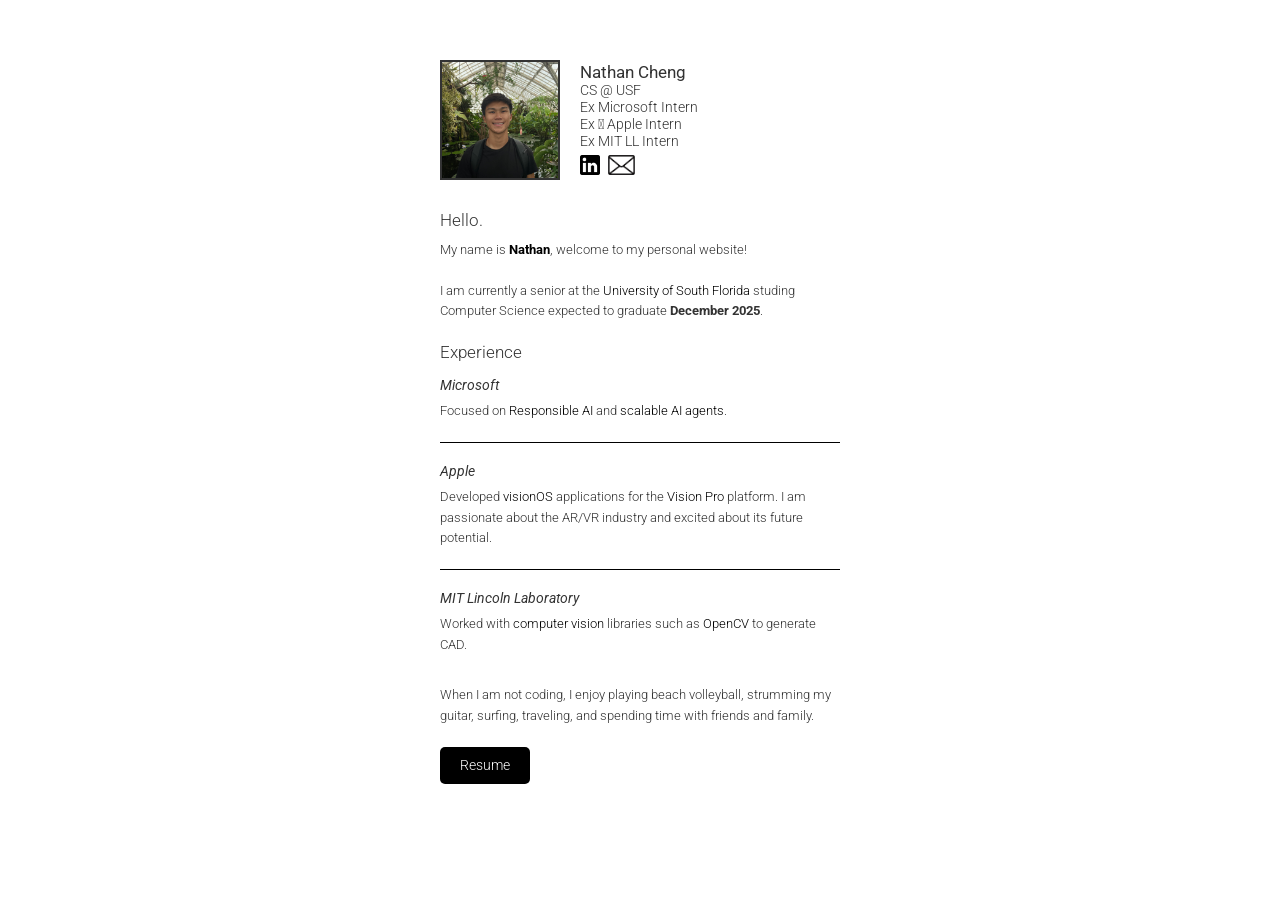
<file: index.html>
<!DOCTYPE html>
<html lang="en">
<head>
    <meta charset="UTF-8">
    <meta name="viewport" content="width=device-width, initial-scale=1.0">
    <title>Nathan Cheng</title>
    <link href="https://fonts.googleapis.com/css2?family=Roboto:wght@300;400;500&display=swap" rel="stylesheet">
    <link rel="stylesheet" href="styles.css">
    <link rel="icon" href="icon.png" type="image/png">
</head>
<body>
    <div class="container">
        <div class="profile">
            <img src="nathan.jpg" class="profile-image">
            <div class="profile-info">
                <h1 class="profile-title">Nathan Cheng</h1>
                <p class="profile-header">CS @ USF</p>
                <p class="profile-header">Ex Microsoft Intern</p>
                <p class="profile-header">Ex  Apple Intern</p>
                <p class="profile-header">Ex MIT LL Intern</p>
                <div class="social-icons">
                    <a href="https://www.linkedin.com/in/nathanjcheng/"><img src="linkedin.png"></a>
                    <a href="mailto:nathancheng7@gmail.com"><img src="email.png"></a>
                </div>
            </div>
        </div>
        <div class="intro">
            <h2>Hello.</h2>
            <p> 
                My name is <span style="color: black; font-weight: bold;">Nathan</span>, welcome to my personal website!
            </p>
            <p> 
                I am currently a senior at the <span style="color: black;">University of South Florida</span>
                studing Computer Science expected to graduate <span style="font-weight: bold;">December 2025</span>. 
            </p>
            <div class="experience-section">
                <h2>Experience</h2>
                <div class="experience-item">
                    <h3><em>Microsoft</em></h3>
                    <p>
                        Focused on <span style="color: black;">Responsible AI</span> and <span style="color: black;">scalable AI agents</span>.
                    </p>
                </div>
                <div class="experience-item">
                    <h3><em>Apple</em></h3>
                    <p>
                        Developed <span style="color: black;">visionOS</span> applications for the <span style="color: black;">Vision Pro</span> platform.
                        I am passionate about the AR/VR industry and excited about its future potential.
                    </p>
                </div>
                <div class="experience-item">
                    <h3><em>MIT Lincoln Laboratory</em></h3>
                    <p>
                        Worked with <span style="color: black;">computer vision</span> libraries such as <span style="color: black;">OpenCV</span> to generate CAD.
                    </p>
                </div>
            </div>
            <p>
                When I am not coding, I enjoy playing beach volleyball, strumming my guitar,
                surfing, traveling, and spending time with friends and family.
            </p>
            <a href="NathanCheng2026.pdf" class="resume-button" target="_blank">Resume</a>
        </div>
    </div>
</body>
</html>
</file>
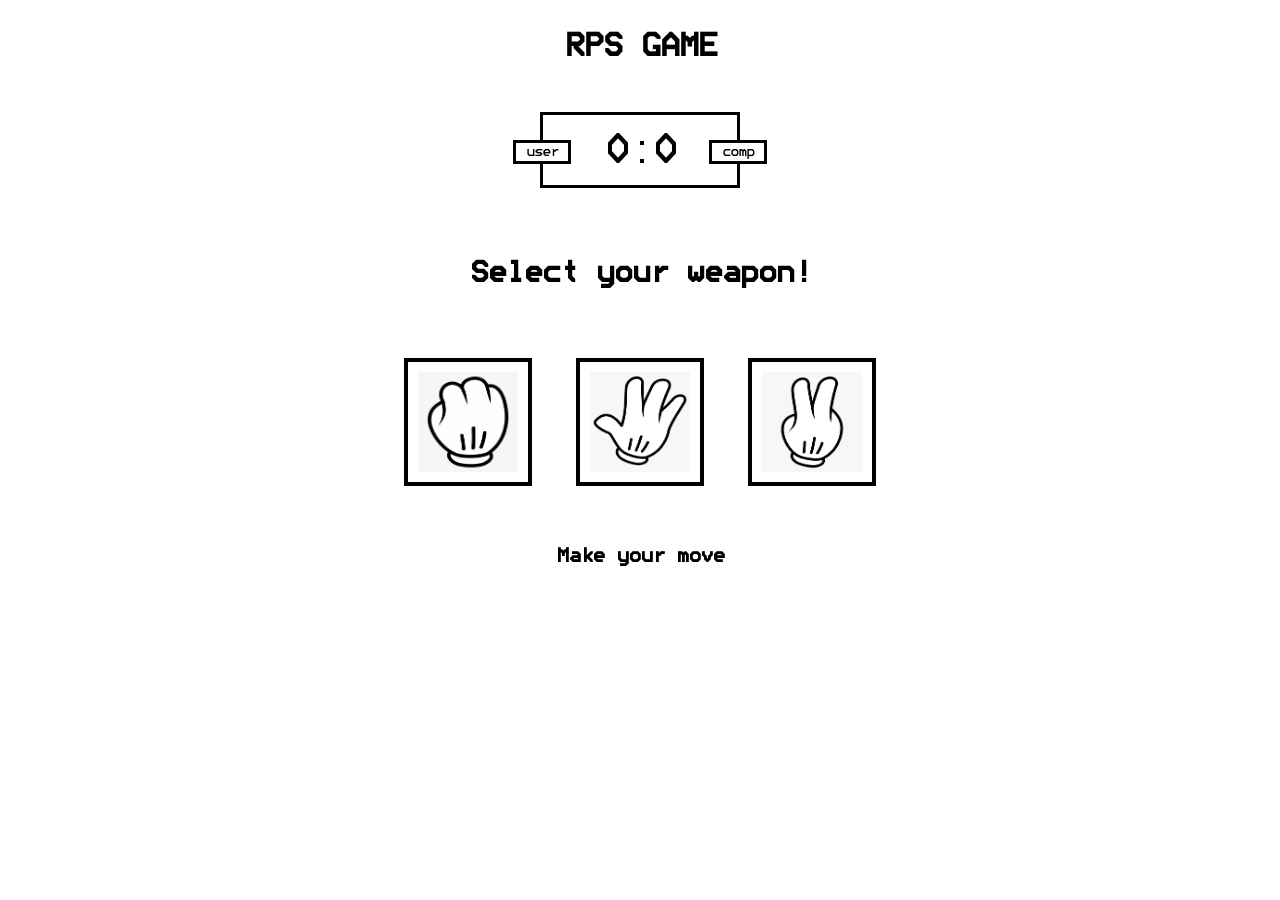
<file: rpsgame/index.html>
<!<!DOCTYPE html>
<html>
  <head>
    <meta charset="UTF-8">
    <title>RPS</title>
    <link rel="stylesheet" href="style.css">
  </head>

  <body>
    <header>
    <h1>RPS GAME</h1>
    </header>
    <div class="score-board">
      <div id="user-label" class="badge">user</div>
      <div id="computer-label" class="badge">comp</div>
      <span id="user-score">0</span>:<span id="computer-score">0</span>
    </div>

    <div class="result">
      <p>Select your weapon!</p>
    </div>

    <div class="choices">
      <div class="choice" id="r">
        <img src="rock.png"width="100"height="100" alt="">
      </div>
      <div class="choice" id="p">
        <img src="paper.png"width="100"height="100" alt="">
      </div>
      <div class="choice" id="s">
        <img src="scissor.png"width="100"height="100" alt="">
      </div>
    </div>

    <p id="action-message">Make your move</p>

    <script src="app.js" charset="utf-8"></script>

  </body>
<html>
</file>
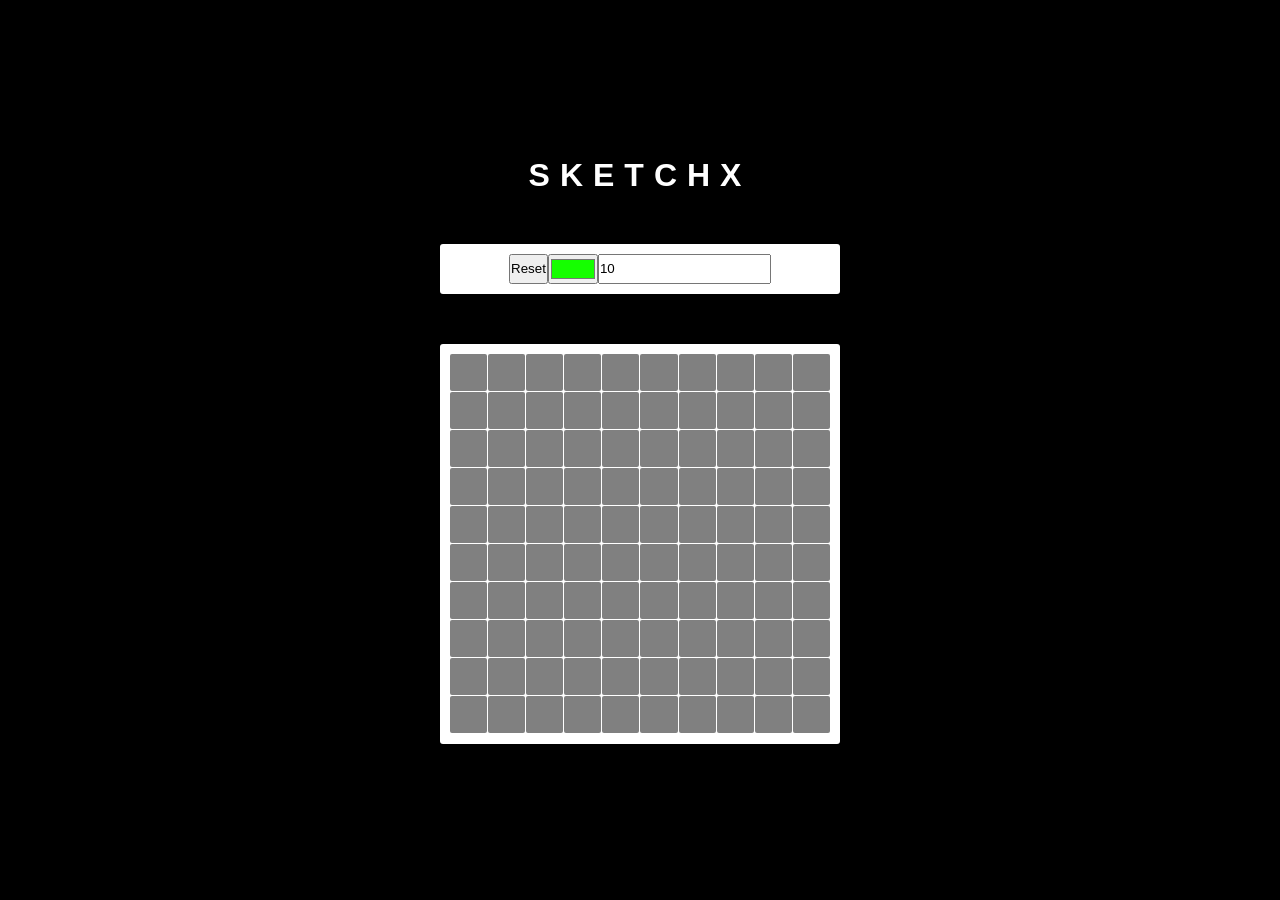
<file: sketchx/index.html>
<!DOCTYPE html>
<html lang="en">
<head>
  <meta charset="UTF-8">
  <meta name="viewport" content="width=device-width, initial-scale=1.0">
  <link rel="stylesheet" href="style.css">
  <title>SketchX</title>
</head>
<body>
  <h1> SKETCHX </h1>
  <div class="navbar">
    <button class="btn">Reset</button>
    <input type="color" value="#15ff00" class="color">
    <input type="number" value="10" class="size">
  </div>
  <div class="container">
  </div>
  <script src="app.js"></script>
</body>
</html>
</file>
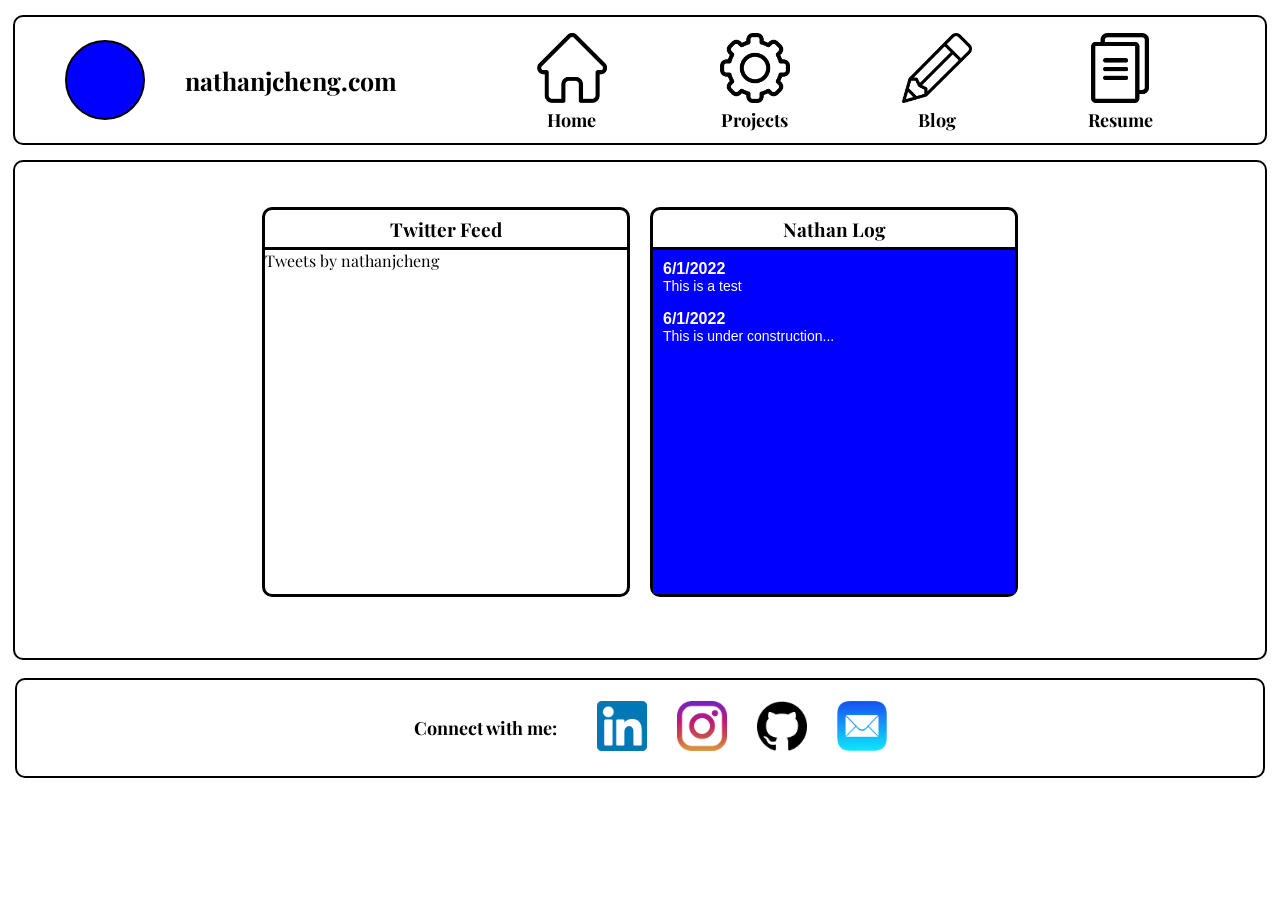
<file: blog.html>
<!DOCTYPE html>
<head>
    <meta charset="UTF-8">
    <link rel="stylesheet" href="style.css">
    <title>Nathan Cheng</title>
    <link rel="preconnect" href="https://fonts.googleapis.com">
    <link rel="preconnect" href="https://fonts.gstatic.com" crossorigin>
    <link href="https://fonts.googleapis.com/css2?family=Kanit&family=Playfair+Display:wght@500&display=swap" rel="stylesheet">
    <link rel="icon" href="blue.png">
</head>
<body>
    <div class="header">
        <div class = "header-block">
            <div class = "profile"></div>
            <div class = "name">nathanjcheng.com</div>
            <div class = "tabs">
                <a href="index.html">
                <div class = "tab" id="home"><img src="icons/home.png"
                    width="70"
                    height ="70"
                    class = "marginicon"
                    ><span class="caption">Home</span></div>
                </a>
                <a href="projects.html">
                <div class = "tab" id="projects"><img src="icons/projects.png"
                    width="70"
                    height ="70"
                    class = "marginicon"
                    ><span class="caption">Projects</span></div>
                </a>
                <a href="blog.html">
                <div class = "tab" id = "blog"><img src="icons/blog.png"
                    width="70"
                    height ="70"
                    class = "marginicon"
                    ><span class="caption">Blog</span></div>
                </a>
                <a href="resume.html">
                <div class = "tab" id = "resume"><img src="icons/resume.png"
                    width="70"
                    height ="70"
                    class = "marginicon"
                    ><span class="caption">Resume</span></div>
                </a>
            </div>
        </div>
    </div>
    <div class = "bodyblock">  
        <div class = "blogdisplay">
            <div class = "twitterfeedblock">
                <div class = "blogcaption">Twitter Feed</div>
                <div class = "twitterfeed">
                    <a class="twitter-timeline" data-width="400" data-height="343" data-theme="light" href="https://twitter.com/nathanjcheng?ref_src=twsrc%5Etfw">Tweets by nathanjcheng</a> <script async src="https://platform.twitter.com/widgets.js" charset="utf-8"></script>
                </div>
            </div>
            <div class = "nathanlogblock">
                <div class = "blogcaption">Nathan Log</div>
                <div class = "nathanlogdisplay">


                    <span class="logfont">
                        6/1/2022
                    </span>
                    <br>
                    <span class="logfonttext">This is a test</span>
                    <br>
                    <br>
                    <span class="logfont">
                        6/1/2022
                    </span>
                    <br>
                    <span class="logfonttext">This is under construction...</span>


                </div>
            </div>
        </div>
        <div class = "contactblock">
            <span style="font-size: 18px; font-weight: bold;">Connect with me: </span>
            <div class = "socials">
                <a href="https://www.linkedin.com/in/nathanjcheng/">
                <img src = "socials/linkedin.png" width="50px" height="50px">
                </a>
                <a href="https://www.instagram.com/nathanjcheng/">
                <img src = "socials/instagram.png" width="50px" height="50px">
                </a>
                <a href="https://github.com/nathanjcheng">
                <img src = "socials/github.png" width="50px" height="50px">
                </a>
                <a href="mailto:nathancheng7@gmail.com">
                <img src = "socials/mail.png" width="50px" height="50px">
                </a>
            </div>
        </div>
        <div class = "footer">
        </div>
    </div>
</body>
</file>
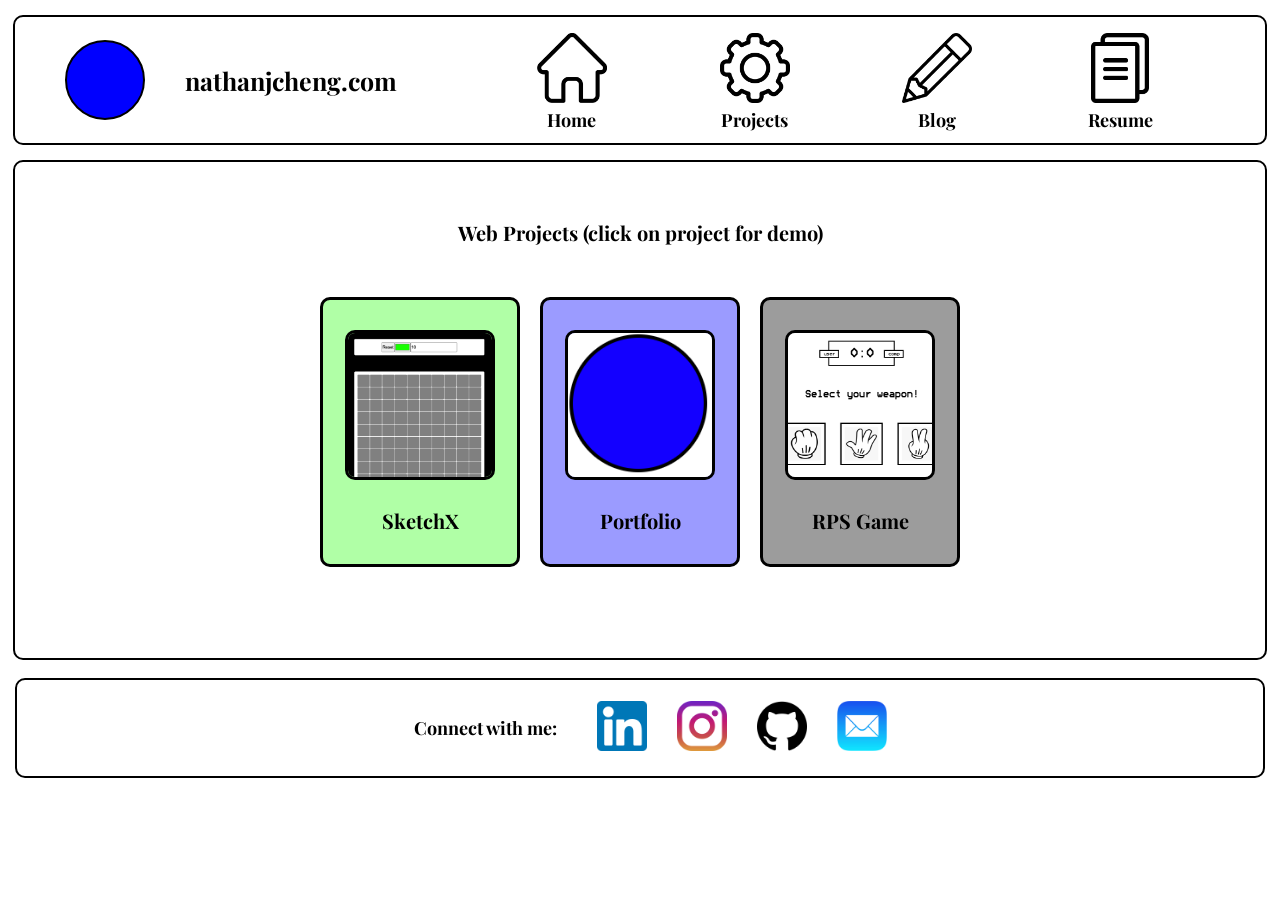
<file: projects.html>
<!DOCTYPE html>
<head>
    <meta charset="UTF-8">
    <link rel="stylesheet" href="style.css">
    <title>Nathan Cheng</title>
    <link rel="preconnect" href="https://fonts.googleapis.com">
    <link rel="preconnect" href="https://fonts.gstatic.com" crossorigin>
    <link href="https://fonts.googleapis.com/css2?family=Kanit&family=Playfair+Display:wght@500&display=swap" rel="stylesheet">
    <link rel="icon" href="blue.png">
</head>
<body>
    <div class="header">
        <div class = "header-block">
            <div class = "profile"></div>
            <div class = "name">nathanjcheng.com</div>
            <div class = "tabs">
                <a href="index.html">
                <div class = "tab" id="home"><img src="icons/home.png"
                    width="70"
                    height ="70"
                    class = "marginicon"
                    ><span class="caption">Home</span></div>
                </a>
                <a href="projects.html">
                <div class = "tab" id="projects"><img src="icons/projects.png"
                    width="70"
                    height ="70"
                    class = "marginicon"
                    ><span class="caption">Projects</span></div>
                </a>
                <a href="blog.html">
                <div class = "tab" id = "blog"><img src="icons/blog.png"
                    width="70"
                    height ="70"
                    class = "marginicon"
                    ><span class="caption">Blog</span></div>
                </a>
                <a href="resume.html">
                <div class = "tab" id = "resume"><img src="icons/resume.png"
                    width="70"
                    height ="70"
                    class = "marginicon"
                    ><span class="caption">Resume</span></div>
                </a>
            </div>
        </div>
    </div>
    <div class = "bodyblock">
        <div class = "projectbody">
            <div class = "projectheader">
                <span style="font-size: 20px; font-weight: bold;">
                Web Projects (click on project for demo)
                </span>
                </div>
            <div class = "projectdisplay">
                <a href="sketchx/index.html">
                <div class = "pblock" style="background-color:rgba(64, 255, 39, 0.41)">
                    <div class = "pdemo">
                    <img src = "sketchx.png">
                    </div>
                    <div class = "pcaption">SketchX
                    </div>
                </div>
                </a>
                <a href="index.html">
                <div class = "pblock" style="background-color:rgba(0, 0, 255, 0.394)">
                    <div class = "pdemo">
                    <img src = "profile.png">
                    </div>
                    <div class = "pcaption">Portfolio</div>
                </div>
                </a>
                <a href="rpsgame/index.html">
                <div class = "pblock" style="background-color:rgba(0, 0, 0, 0.387)">
                    <div class = "pdemo">
                    <img src = "rpsgame.png">
                    </div>
                    <div class = "pcaption">RPS Game</div>
                </div>
                </a>
            </div>
        </div>
        <div class = "contactblock">
            <span style="font-size: 18px; font-weight: bold;">Connect with me: </span>
            <div class = "socials">
                <a href="https://www.linkedin.com/in/nathanjcheng/">
                <img src = "socials/linkedin.png" width="50px" height="50px">
                </a>
                <a href="https://www.instagram.com/nathanjcheng/">
                <img src = "socials/instagram.png" width="50px" height="50px">
                </a>
                <a href="https://github.com/nathanjcheng">
                <img src = "socials/github.png" width="50px" height="50px">
                </a>
                <a href="mailto:nathancheng7@gmail.com">
                <img src = "socials/mail.png" width="50px" height="50px">
                </a>
            </div>
        </div>
        <div class = "footer">
        </div>
    </div>
</body>
</file>
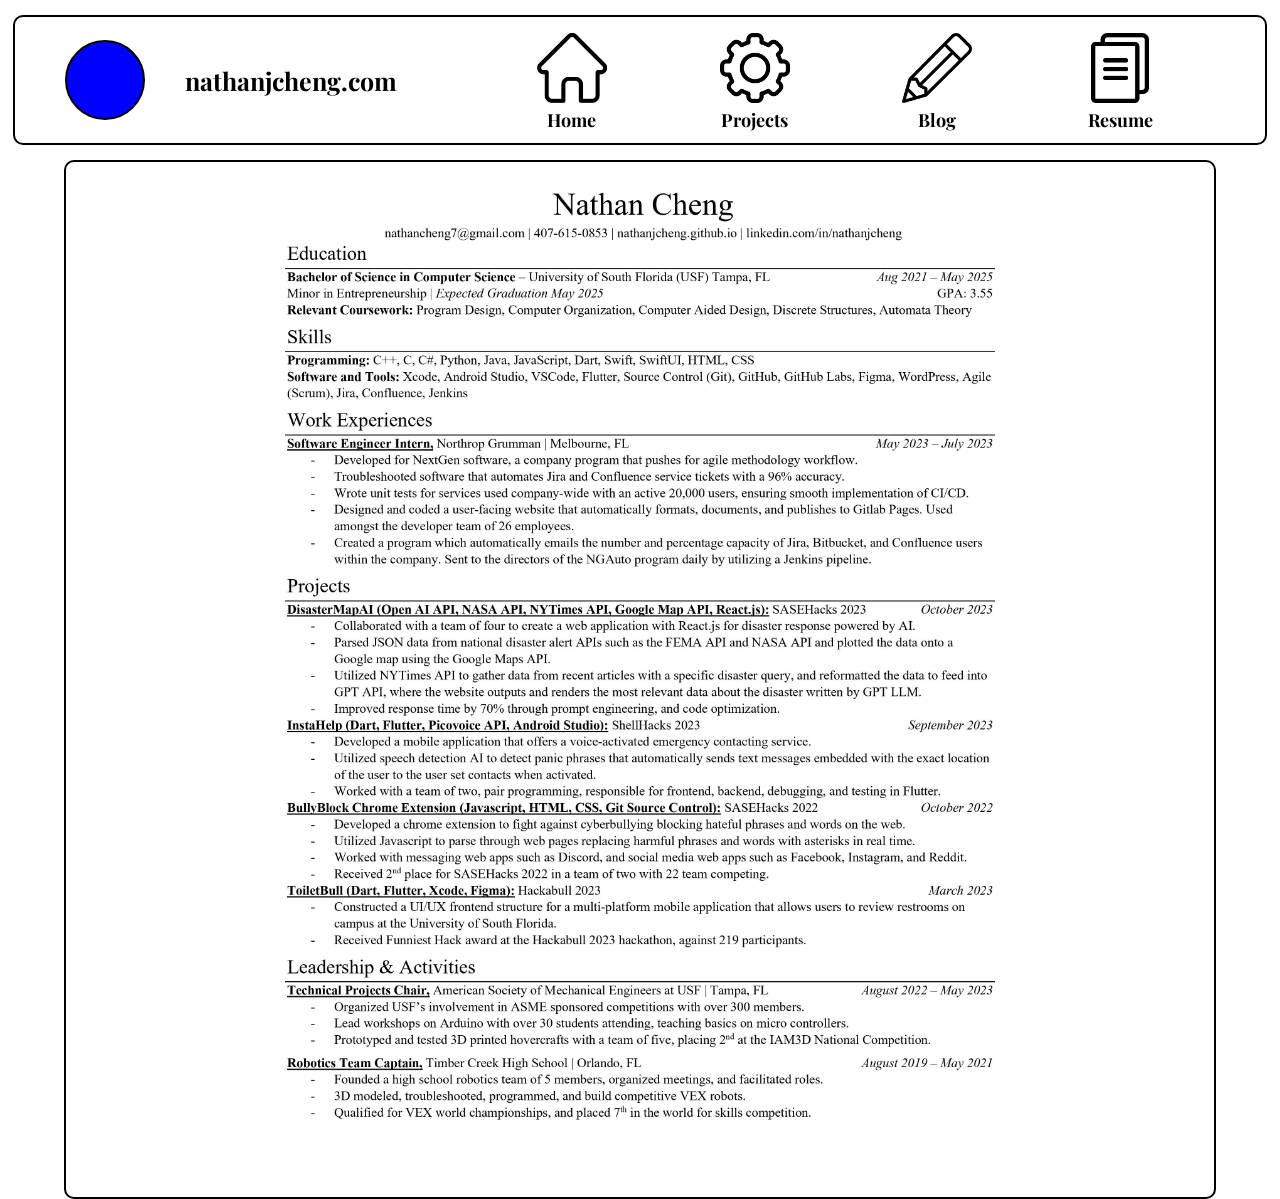
<file: resume.html>
<!DOCTYPE html>
<head>
    <meta charset="UTF-8">
    <link rel="stylesheet" href="style.css">
    <title>Nathan Cheng</title>
    <link rel="preconnect" href="https://fonts.googleapis.com">
    <link rel="preconnect" href="https://fonts.gstatic.com" crossorigin>
    <link href="https://fonts.googleapis.com/css2?family=Kanit&family=Playfair+Display:wght@500&display=swap" rel="stylesheet">
    <link rel="icon" href="blue.png">
</head>
<body>
    <div class="header">
        <div class = "header-block">
            <div class = "profile"></div>
            <div class = "name">nathanjcheng.com</div>
            <div class = "tabs">
                <a href="index.html">
                <div class = "tab" id="home"><img src="icons/home.png"
                    width="70"
                    height ="70"
                    class = "marginicon"
                    ><span class="caption">Home</span></div>
                </a>
                <a href="projects.html">
                <div class = "tab" id="projects"><img src="icons/projects.png"
                    width="70"
                    height ="70"
                    class = "marginicon"
                    ><span class="caption">Projects</span></div>
                </a>
                <a href="blog.html">
                <div class = "tab" id = "blog"><img src="icons/blog.png"
                    width="70"
                    height ="70"
                    class = "marginicon"
                    ><span class="caption">Blog</span></div>
                </a>
                <a href="resume.html">
                <div class = "tab" id = "resume"><img src="icons/resume.png"
                    width="70"
                    height ="70"
                    class = "marginicon"
                    ><span class="caption">Resume</span></div>
                </a>
            </div>
        </div>
    </div>
    <div class = "bodyblockresume">  
            <img src="resume.jpg"style="overflow-y: scroll"  width="800px"/>
    </div>
</body>
</file>
<file: styles.css>
/* Basic reset */
* {
    margin: 0;
    padding: 0;
    box-sizing: border-box;
}

body {
    font-family: 'Roboto', sans-serif;
    font-weight: 300;
    font-size: 0.9em;
    color: #333;
    display: flex;
    flex-direction: column; /* Added for vertical centering */
    align-items: center; /* Center items horizontally */
    min-height: 100vh; /* Ensures body takes full height */
    padding: 20px;
    background-color: #fff;
}

.container {
    max-width: 400px;
    width: 100%;
    margin: 0 auto;
}

/* Profile section */
.profile {
    display: flex;
    align-items: center;
    margin-top: 40px;
    margin-bottom: 20px;
}

.profile-image {
    width: 120px;
    height: 120px;
    border: 2px solid #333;
    margin-right: 20px;
    object-fit: cover;
}

.profile-info {
    display: flex;
    flex-direction: column;
}

.profile-title {
    font-size: 1.2em;
    font-weight: 400;
}

.profile-name {
    font-size: 1em;
    color: #666;
}

.profile-header {
    font-weight: 300;
}

.social-icons {
    margin-top: 5px;
}

.social-icons a {
    margin-right: 5px;
}

.social-icons img {
    height: 20px;
    transition: transform 0.2s ease; /* Add transition for social icons */
}

.social-icons a:hover img {
    transform: scale(1.2); /* Increase size on hover */
}

.intro {
    text-align: left;
    max-width: 500px;
    margin-top: 30px;
}

.intro h2 {
    font-size: 1.2em;
    margin-bottom: 10px;
    font-weight: 300;
}

.intro p {
    font-size: 0.9em;
    line-height: 1.6;
    margin-bottom: 20px; 
}

.resume-button {
    display: inline-block;
    background-color: black; 
    color: white;
    padding: 10px 20px;
    text-decoration: none;
    border-radius: 5px;
    font-weight: 300;
    transition: transform 0.2s ease, background-color 0.2s ease; /* Apply transition here */
}

.resume-button:hover {
    transform: scale(1.05); /* Increase size on hover */
}

.experience-section {
    margin-top: 20px;
    margin-bottom: 5px;
}

.experience-section h2 {
    font-size: 1.2em;
    margin-bottom: 15px;
    font-weight: 300;
}

.experience-item {
    margin-bottom: 20px;
    padding-bottom: 20px;
    border-bottom: 1px solid #000;
}

.experience-item:last-child {
    border-bottom: none;
    padding-bottom: 10px;
}

.experience-item h3 {
    font-size: 0.95em;
    margin-bottom: 8px;
    color: #333;
    font-weight: 300;
}

.experience-item h3 em {
    font-weight: 400;
}

.experience-item p {
    font-size: 0.9em;
    line-height: 1.6;
    margin-bottom: 0;
}
</file>
<file: rpsgame/style.css>
@font-face { font-family: bedstead; src: url('bedstead.otf'); }

* {
  margin: 0;
  padding: 0;
  box-sizing: border-box;
}

header {
  background-color: white;
  text-align: center;
  padding: 30px;
}

header > h1 {
  color: black;
  font-family: bedstead;
}

.score-board {
  margin: 20px auto;
  border: 3px solid black;
  width: 200px;
  font-size: 40px;
  font-family: bedstead;
  text-align: center;
  padding: 15px 20px;
  position: relative;
}

.badge {
  background: white;
  background-color: white;
  border: 3px solid black;
  font-size: 14px;
  padding: 2px 10px;
  font-family: bedstead;
}

#user-label {
  position: absolute;
  top: 25px;
  left: -30px;
}
#computer-label {
  position: absolute;
  top: 25px;
  right: -30px;
}

.result {
  font-size: 30px;
  font-weight: bold;
  text-align: center;
  font-family: bedstead;
  padding: 50px;
}

.choices {
  margin: 20px 0;
  text-align: center;
}
.choice {
  border: 4px solid black;
  display: inline-block;
  margin: 0 20px;
  padding: 10px;
  transition: all 0.3s ease;
}

.choice:hover {
  cursor: pointer;
  background: red;
}

#action-message {
  padding: 40px;
  text-align: center;
  font-family: bedstead;
  font-weight: bold;
  font-size: 20px;
}
</file>
<file: sketchx/style.css>
*{
    padding: 0;
    margin: 0;
    box-sizing:border-box;
}
html, body {
  height:100%
}
body {
  background-color: black;
  display: flex;
  justify-content: center;
  color:white;
  align-items: center;
  flex-direction:column;
}

.navbar, .container {
  margin-top: 50px;
  background-color: white;
  padding: 10px;
  border-radius: 3px;
  width: 400px;
}
h1{
  font-family: Helvetica;
  font-weight: bold;
  letter-spacing: 10px;
}
.navbar{
  display: flex;
  justify-content: center;
  align-items: center;
}

.btn, input{
  height: 30px;
}

.container{
  --size: 4;
  height: 400px;
  display:grid;
  grid-template-columns: repeat(var(--size), 1fr);
  grid-template-rows: repeat(var(--size), 1fr);
  gap:1px;
}
.pixel{
  background-color: gray;
  border-radius: 2px;
}
</file>
<file: style.css>
*{
    padding: 0;
    margin: 0;
    box-sizing: border-box;
}
a:visited { 
    text-decoration: none; 
    color: black; 
}
a {text-decoration: none;
    color: black; 
}
.span{
    font-family: playfair display;
}
.p{
    font-family: playfair display;
}
.header {
    width: auto;
    height: 160px;
    background-color: white;
    display: flex;
    align-items: center;
    justify-content: center;
}
.header-block {
    display: flex;
    justify-content: center;
    align-items: center;
    width: 98%;
    min-width: 800px;
    height: 130px;
    background-color: white;
    border-style: solid;
    border-width: 2px;
    border-color: black;
    border-radius: 10px;
}
.profile {
    width: 80px;
    min-width: 80px;
    height: 80px;
    background-color: blue;
    margin-left: 50px;
    border-style: solid;
    border-color: black;
    border-width: 2px;
    border-radius: 50%;
}
.name {
    font-family: playfair display;
    display: flex;
    margin-left: 40px;
    color: black;
    font-size: 25px;
    font-weight: bold;
    margin-right: 40px;
}
.tabs {
    flex: auto;
    margin-left: auto;
    margin-right: 10px;
    width: 300px;
    height: 110px;
    background-color: white;
    float: right;
    border-style: solid;
    border-color:white;
    border-width: 2px;
    border-radius: 10px;
    display: flex;
    justify-content: space-evenly;
    align-items: center;
    min-width: 300px;
}
.tab {
    width: 100px;
    height: 100px;
    background-color: transparent;
    margin-right: auto;
    margin-left: auto;
    display: flex;
    display: inline-block;
    text-align: center;
    vertical-align: top;
    font-size: 20px;
    font-family: playfair display;
    font-weight: bold;
    border-style: solid;
    border-color: transparent;
    border-width: 2px;
    border-radius: 10px;
}

.caption {
    display: block;
    font-size: large;
}

.marginicon {
    margin-top: 1px;
}

.tab:hover{
    transform:scale(1.2);
}

/*INDIVIDUAL PAGES CSS*/

.bodyblock {
    font-family: playfair display;
    position: fixed;
    padding: 40px;
    left: 1%;
    right: 1%;
    display: flex;
    justify-content: center;
    min-height: 500px;
    background-color: white;
    border-style: solid;
    border-width: 2px;
    border-color: black;
    border-radius: 10px;
    position: absolute;
}
.aboutone {
    background-color: white;
    border-style: solid;
    border-width: 5px;
    border-color: white;
    width: 60%;
    height: 100%;
    margin-top: 20px;
    margin-right: 20px;
    max-width: 400px;
}
.abouttwo {
    background-color: white;
    border-style: solid;
    border-width: 3px;
    border-color: black;
    border-radius: 10px;
    margin-top: 20px;
    margin-left: 10px;
    margin-right: 2px;
    min-width: 400px;
    max-width: 400px;
    min-height: 360px;
    max-height: 360px;
    display: flex;
    justify-content: center;
    align-items: center;
    overflow: hidden;
}
.abouttwo img {
    object-fit: cover;
    width: 500px;
    height: 500px;
}

/*PROJECT STYLING*/

.projectbody {
    width: 700px;
    height: 400px;
    background-color: red;
    display: inline;
}
.projectheader {
    width: 700px;
    height: 60px;
    background-color: white;
    border-style: solid;
    border-width: 3px;
    border-color: white;
    display: flex;
    justify-content: center;
    align-items: center;
}
.projectdisplay {
    display: flex;
    justify-content: center;
    align-items: center;
    max-width: 700px;
    height: 100%;
    max-height: 340px;
    background-color: white;
}
.pblock {
    width: 200px;
    height: 270px;
    background-color: white;
    border-style: solid;
    border-width: 3px;
    border-color: black;
    margin-left: 10px;
    margin-right: 10px;
    border-radius: 10px;
}
.pdemo {
    width: 150px;
    height: 150px;
    background-color: white;
    border-style: solid;
    border-width: 3px;
    border-color: black;
    border-radius: 10px;
    margin-left: auto;
    margin-right: auto;
    margin-top: 30px;
    margin-bottom: 30px;
    display: flex;
    justify-content: center;
    align-items: center;
    overflow: hidden;
}
.pdemo img {
    object-fit: cover;
    width: 200px;
    height: 200px;
}
.pcaption {
    margin-left: auto;
    margin-right: auto;
    width: 100px;
    height: 20px;
    display: flex;
    justify-content: center;
    align-items: center;
    font-family: playfair display;
    font-size: 20px;
    font-weight: bold;
}
.smallerText {
    font-family: playfair display;
    font-size: 10px;
}
.pblock:hover{
    transform:scale(1.1);
}
.blogdisplay {
    width: 800px;
    height: 400px;
    background-color: white;
    display: flex;
    align-items: center;
    justify-content: center;
}
.twitterfeedblock {
    width: 46%;
    height: 390px;
    background-color: white;
    border-style: solid;
    border-width: 3px;
    border-color: black;
    border-radius: 10px;
    margin-right: 10px;
    display: inline;
}
.nathanlogblock {
    width: 46%;
    height: 390px;
    background-color: white;
    border-style: solid;
    border-width: 3px;
    border-color: black;
    border-radius: 10px;
    margin-left: 10px;
    display: inline;
}
.blogcaption {
    width: 100%;
    min-height: 40px;
    margin-left: auto;
    margin-right: auto;
    background-color: transparent;
    display: flex;
    justify-content: center;
    align-items: center;
    font-size: 19px;
    font-family: playfair display;
    font-weight: bold;
    border-color: black;
    border-bottom: 3px solid;
}
.twitterfeed {
    width: 100%;
    height: 343px;
    background-color: transparent;
}
.nathanlogdisplay {
    width: 100%;
    height: 344px;
    background-color: blue;
    padding: 10px;
    font-family: sans-serif;
    font-size: 14px;
    overflow-y:auto;
    color: white;
    font-weight: bold;
}
.logfonttext {
    font-family: sans-serif;
    font-size: 14px;
    font-weight: lighter;
}
.logfont {
    font-family: sans-serif;
    font-size: 16px;
    font-weight: bold;
}
.bodyblockresume{
    margin-left: auto;
    margin-right: auto;
    width: 90%;
    height: 100%;
    display:flex;
    align-items: center;
    justify-content: center;
    border: solid;
    border-width: 2px;
    border-color: black;
    border-radius: 10px;
}
.contactblock{
    width: 100%;
    height:100px;
    background-color: rgba(255, 255, 255, 0.644);
    margin-left: auto;
    margin-right: auto;
    border: solid;
    border-width: 2px;
    border-color: black;
    border-radius: 10px;
    position: absolute;
    top: 104%;
    display: flex;
    justify-content: center;
    align-items: center;
}
.footer{
    height: 1px;
    width: 100%;
    background-color: transparent;
    position: absolute;
    top: 128%;
}
.socials{
    width: 250px;
    height: 50px;
    background-color: transparent;
    margin-left: 60px;
    display: flex;
    justify-content: center;
    align-items: center;
}
.socials img {
    margin-left: 15px;
    margin-right: 15px;
}
</file>
